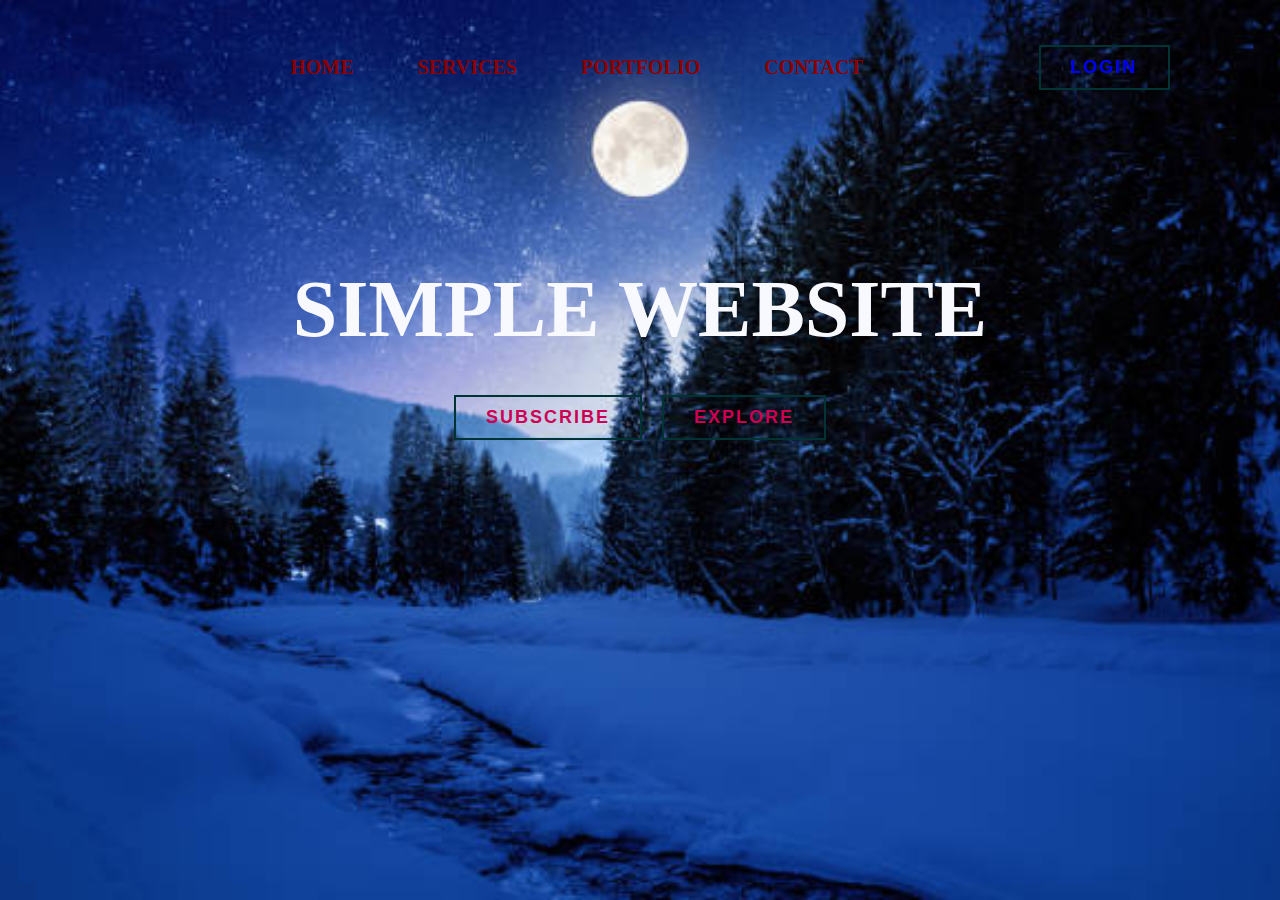
<file: index.html>
<!DOCTYPE html>
<html>
<head>
	<title>SIMPLE WIBSITE</title>
	<link rel="stylesheet" type="text/css" href="style.css">
</head>
<body>
	<div class="container">
		<div class="header">
			<div class="navbar">
				<a href="file:///D:/HTML/index.html">HOME</a>
				<a href="file:///D:/HTML/Services.html">SERVICES</a>
				<a href="file:///D:/HTML/PORTFOLIO.html">PORTFOLIO</a>
				<a href="file:///D:/HTML/contact.html">CONTACT</a>
			</div>
			<button class="btn"><a href="file:///D:/HTML/login%20page.html">LOGIN</a></button>	
		</div>
		<div class="content">
			<h1>SIMPLE WEBSITE</h1>
			<button class="btn"><a href="">SUBSCRIBE</a></button>
			<button class="btn"><a href="">EXPLORE</a></button>
		</div>
	</div>
</body>
</html>
</file>
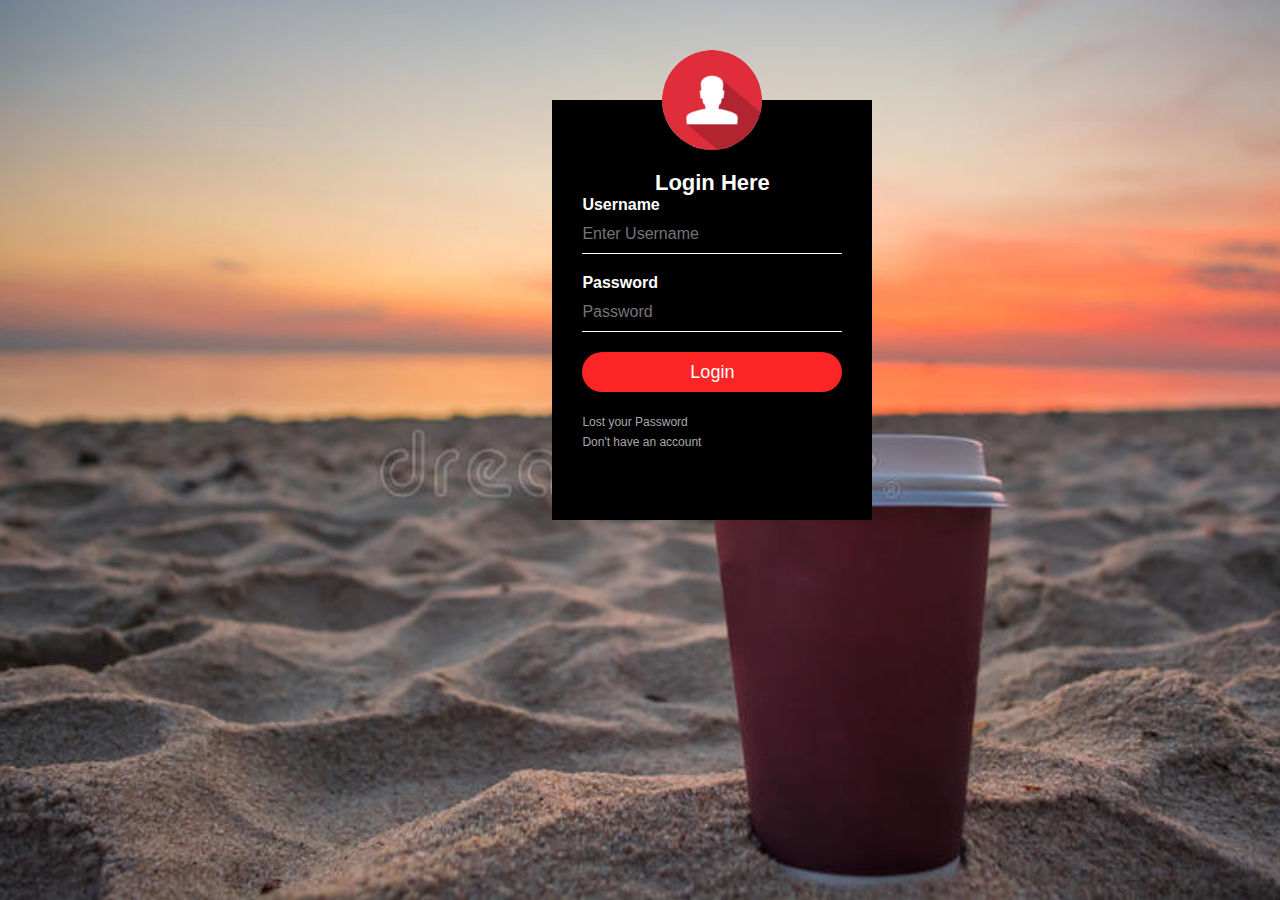
<file: login page.html>
<html>
<head>
	<title>LOGIN FOR DESIGN</title>
	<link rel="stylesheet" type="text/css" href="style1.css">
</head>
<body>
	<div class="loginbox">
		<img src="avatar.jpg"class="avatar">
	 	<h1>Login Here</h1>
	 	<form>
	 		<p>Username</p>
	 		<input type="text" name=""placeholder="Enter Username">
	 		<p>Password</p>
	 		<input type="Password" name="" placeholder="Password">
	 		<input type="Submit" name="" value="Login">
	 		<a href="#">Lost your Password</a><br>
	 		<a href="#">Don't have an account</a>
	 	</form>
	</div>
</body>
</html>
</file>
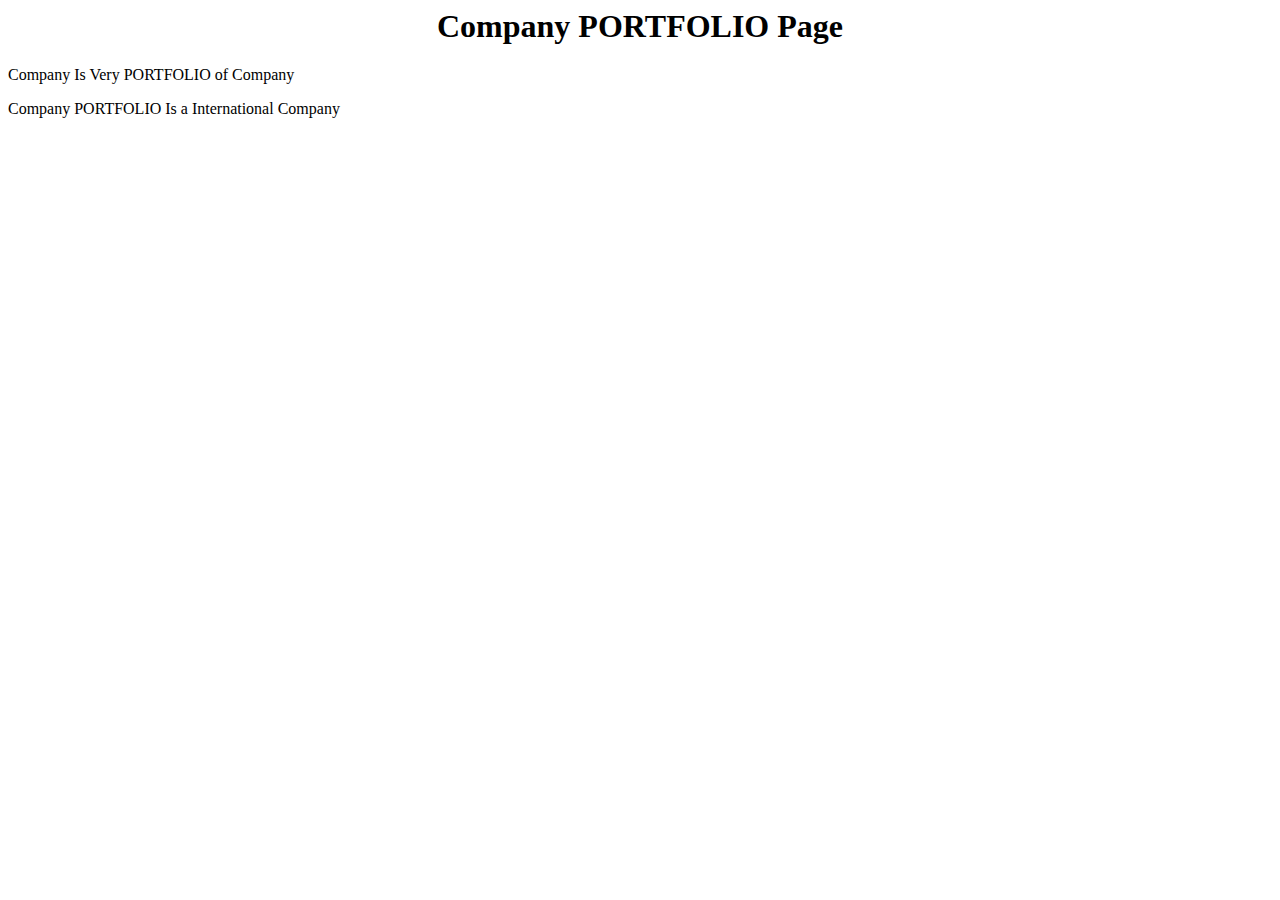
<file: PORTFOLIO.html>
<html>
<head>
	<title>PORTFOLIO</title>
</head>
<body>
	<h1><center>Company PORTFOLIO Page</center></h1>
	<p>Company Is Very PORTFOLIO of Company</p>
	<p>Company PORTFOLIO Is a International Company</p>
</body>
</html>
</file>
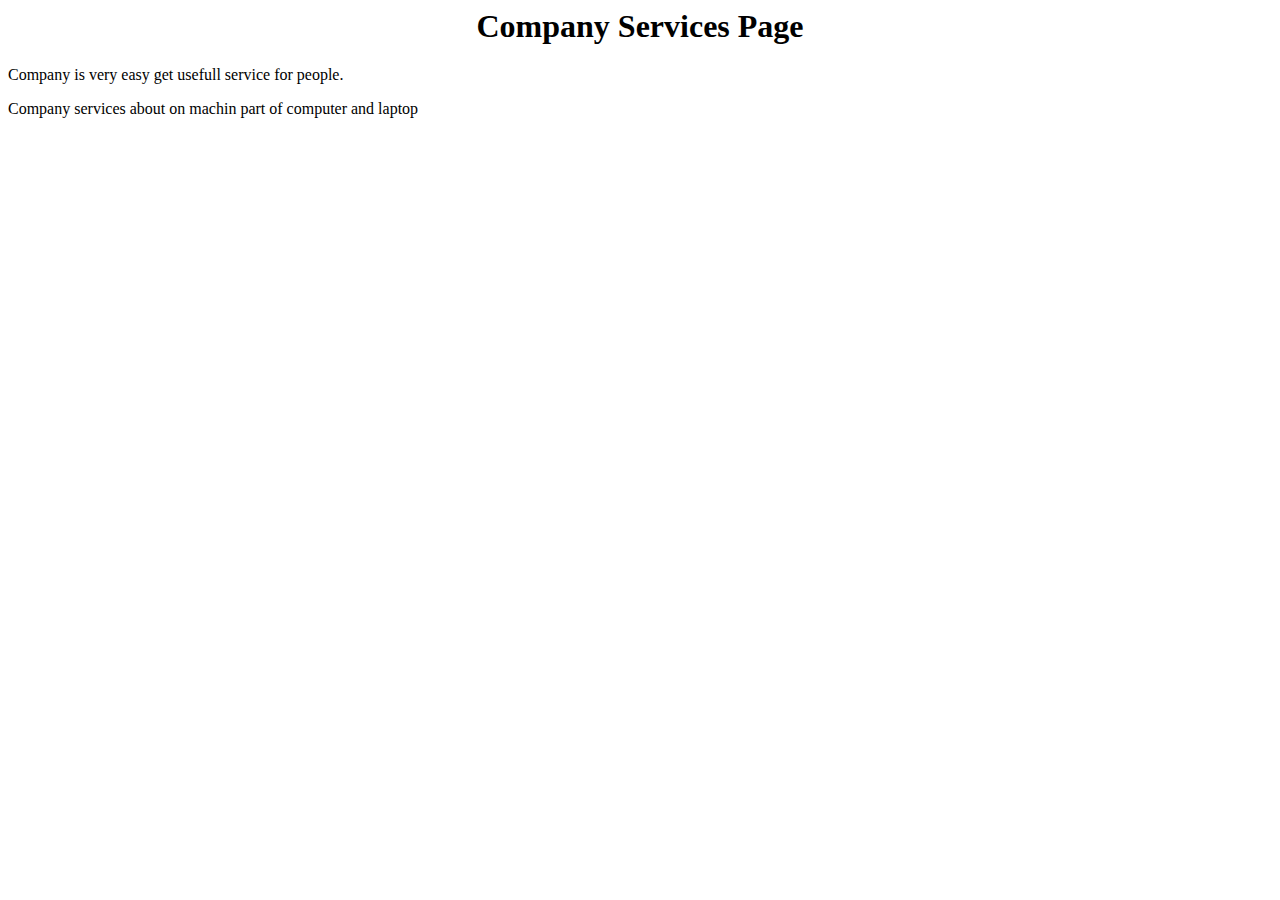
<file: Services.html>
<html>
<head>
	<title>Services page</title>
</head>
<body>
	<h1><center> Company Services Page</center></h1>
	<p>Company is very easy get usefull service for people.</p>
	<p>Company services about on machin part of computer and laptop</p>
</body>
</html>
</file>
<file: style.css>
*{
	margin: 0;
	padding: 0;
}
.container{
	width: 100%;
	height: 100vh;
	background-image: url(11.jpg);
	background-size: cover;
	background-position: center;
	background-repeat: no-repeat;
	padding-left: 8%;
	padding-right: 8%;
	box-sizing: border-box;	
}
.header{
	height: 15%;
	display: flex;
	align-items:center;
	overflow: hidden;
	position: relative;
}

.logo {
	width: 200px;
	cursor: pointer;
}
.navbar{
	text-align: center;
	flex: 1;
}
.navbar a{
	padding: 6px 20px;
	text-decoration: none;
	color: darkred;
	margin-left:20px;
	font-size: 20px;
	font-weight: bold;
}
.btn{
	cursor: pointer;
	color: #cc0052;
	font-size:18px;
	letter-spacing: 2px;
	padding: 10px 30px;
	border: 2px solid #003333;
	background: transparent;
	text-decoration:none;
	text-align: center;
	font-weight:bold;
	margin: 40px 8px;
}
.btn:hover{
	color: #000;
	background-color: #fff;
}
.btn a:visited{
	background-color: #fff;
	color: #cc0052;
}
.btn a:hover{
	color: #000;
}
.btn a:link{
	text-decoration: none;
}

.content{
	text-align: center;
	margin-top: 12%;
}
.content h1{
	font-size: 80px;
	color: ghostwhite;
}
.
</file>
<file: style1.css>
*{
	margin: 0;
	padding: 0;
	
}
body{
	width: 100%;
	height: 100vh;
	background-image: url(12.jpg);
	font-family: sans-serif;
	background-size: cover;
	background-position:center;
	background-repeat: no-repeat;
	padding-left: 8%;
	padding-right: 8%;
	box-sizing: border-box;	
}


.loginbox{
	background:center;
	width: 320px;
	height: 420px;
	background: #000;
	color: #fff;
	top: 100;
	left: 450;
	position: relative;
	transform: translate(-50% -50%);
	box-sizing: border-box;
	padding: 70px 30px;
}

 .avatar{
 	width:100px;
 	height:100px;
 	border-radius:50%;
 	position: absolute;
 	top:-50px;
 	left:calc(50% - 50px);
 }

h1{
	margin: 0;
	padding: 0;
	text-align: center;
	font-size: 22px;
}

.loginbox p {
	margin: 0;
	padding: 0;
	font-weight: bold;
}

.loginbox input{
	width: 100%;
	margin-bottom: 20px;
}

.loginbox input[type="text"],input[type="password"]
{
	border: none;
	border-bottom: 1px solid  #fff;
	background: transparent;
	outline: none;
	height: 40px;
	color: #fff;
	font-size: 16px;
}
.loginbox input[type="submit"]
{
	border: none;
	outline:none;
	height:40px;
	background: #fb2525;
	color:#fff;
	font-size: 18px;
	border-radius:20px;
}
.loginbox input[type="submit"]:hover
{
	cursor: pointer;
	background: #ffc107;
	color: #000;
}
.loginbox a{
	text-decoration: none;
	font-size: 12px;
	line-height: 20px;
	color: darkgrey;
}

.loginbox a:hover
{
	color: #ffc107;
}
</file>
